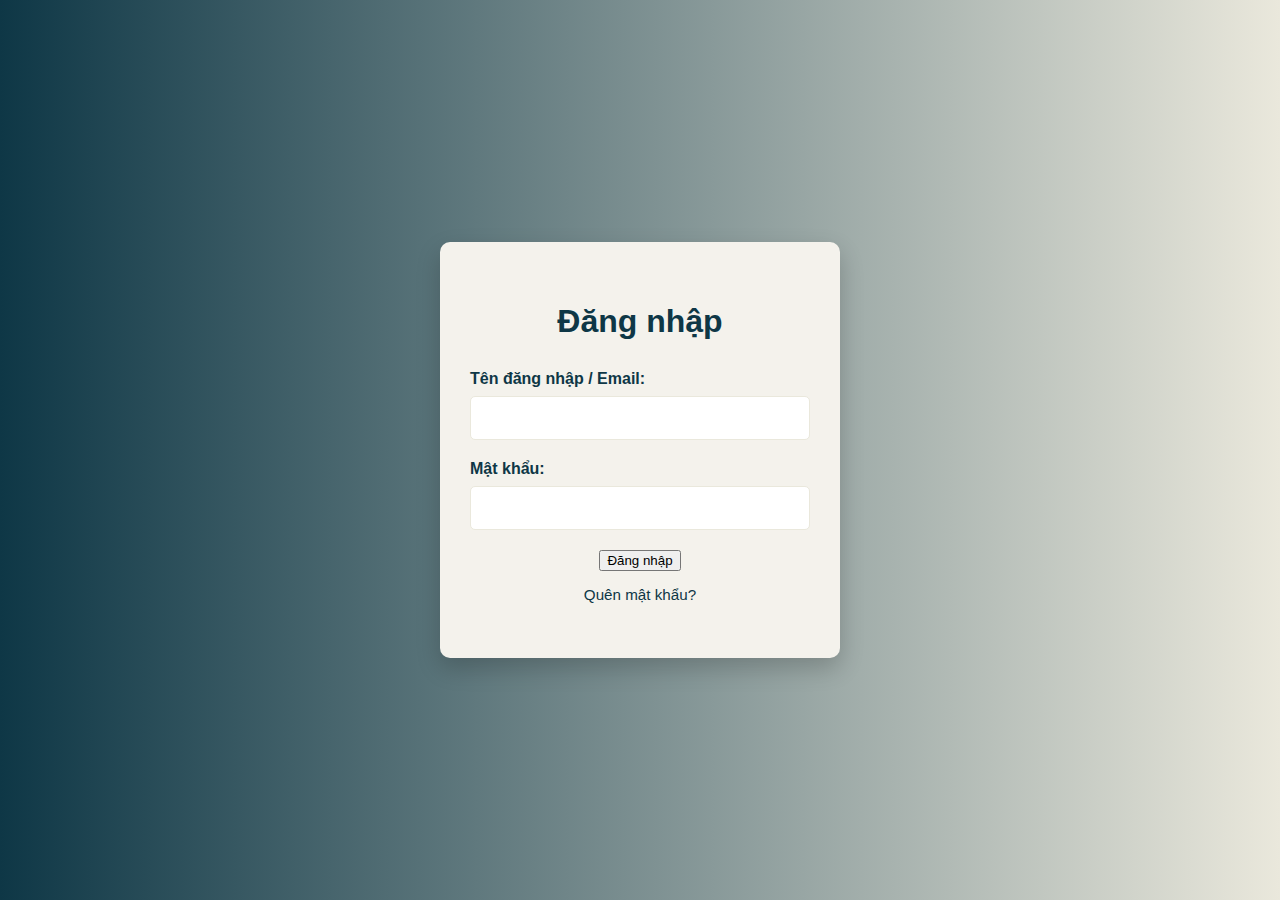
<file: index.html>
<!DOCTYPE html>
<html lang="vi">
	
	<head>
		<link rel="stylesheet" href="style.css">
		
		<meta charset="UTF-8">
		<meta name="viewport" content="width=device-width, initial-scale=1.0">
		<title>Đăng nhập</title>
		<link rel="stylesheet" href="style.css">
	</head>
	
	<body>
		<div class="login-container">
			<h1>Đăng nhập</h1>
			<form action="#" method="post">
				<div class="form-group">
					<label for="username">Tên đăng nhập / Email:</label>
					<input type="text" id="username" name="username" required>
				</div>
				<div class="form-group">
					<label for="password">Mật khẩu:</label>
					<input type="password" id="password" name="password" required>
				</div>
				<button type="submit">Đăng nhập</button>
				<p class="forgot-password"><a href="#">Quên mật khẩu?</a></p>
			</form>
		</div>
	</body>
	
</html>
</file>
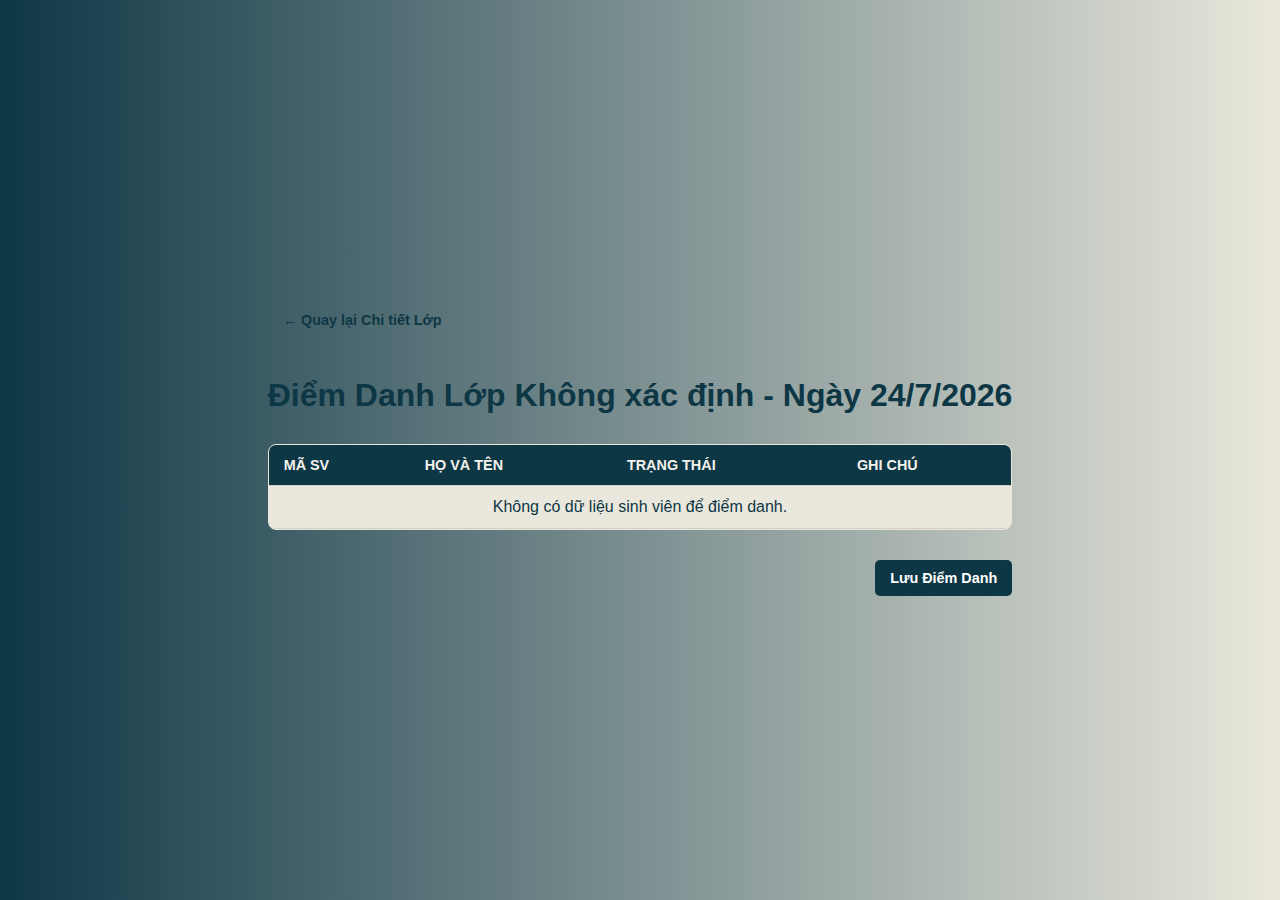
<file: attendance.html>
<!DOCTYPE html>
<html lang="vi">
	
	<head>
		<meta charset="UTF-8">
		<meta name="viewport" content="width=device-width, initial-scale=1.0">
		<title>Điểm Danh Lớp</title>
		<link rel="stylesheet" href="style.css">
	</head>
	
	<body>
		<div class="container">
			<a href="class_detail.html" class="btn btn-back">&larr; Quay lại Chi tiết Lớp</a>
			
			<h1 id="attendance-title">Điểm Danh Lớp [Tên Lớp] - Ngày [Ngày Hiện Tại]</h1>
			
			<div class="table-responsive">
				<table class="data-table">
					<thead>
						<tr>
							<th>Mã SV</th>
							<th>Họ và Tên</th>
							<th class="attendance-status-col">Trạng thái</th>
							<th>Ghi chú</th>
						</tr>
					</thead>
					<tbody id="attendance-list-body">
						<tr>
							<td>SV001</td>
							<td>Phạm Duy Anh</td>
							<td class="attendance-status-col">
								<div class="status-buttons" data-student-id="SV001">
									<button class="status-btn present active" data-status="present">Có mặt</button>
									<button class="status-btn absent" data-status="absent">Vắng</button>
									<button class="status-btn late" data-status="late">Đi muộn</button>
								</div>
							</td>
							<td><input type="text" class="attendance-note" placeholder="Ghi chú"></td>
						</tr>
						<tr>
							<td>SV002</td>
							<td>Nguyễn Thị Bình</td>
							<td class="attendance-status-col">
								<div class="status-buttons" data-student-id="SV002">
									<button class="status-btn present" data-status="present">Có mặt</button>
									<button class="status-btn absent" data-status="absent">Vắng</button>
									<button class="status-btn late" data-status="late">Đi muộn</button>
								</div>
							</td>
							<td><input type="text" class="attendance-note" placeholder="Ghi chú"></td>
						</tr>
					</tbody>
				</table>
			</div>
			
			<div class="action-buttons">
				<button class="btn btn-primary" id="save-attendance-btn">Lưu Điểm Danh</button>
			</div>
		</div>
		
		<script src="attendance.js"></script>
	</body>
	
</html>
</file>
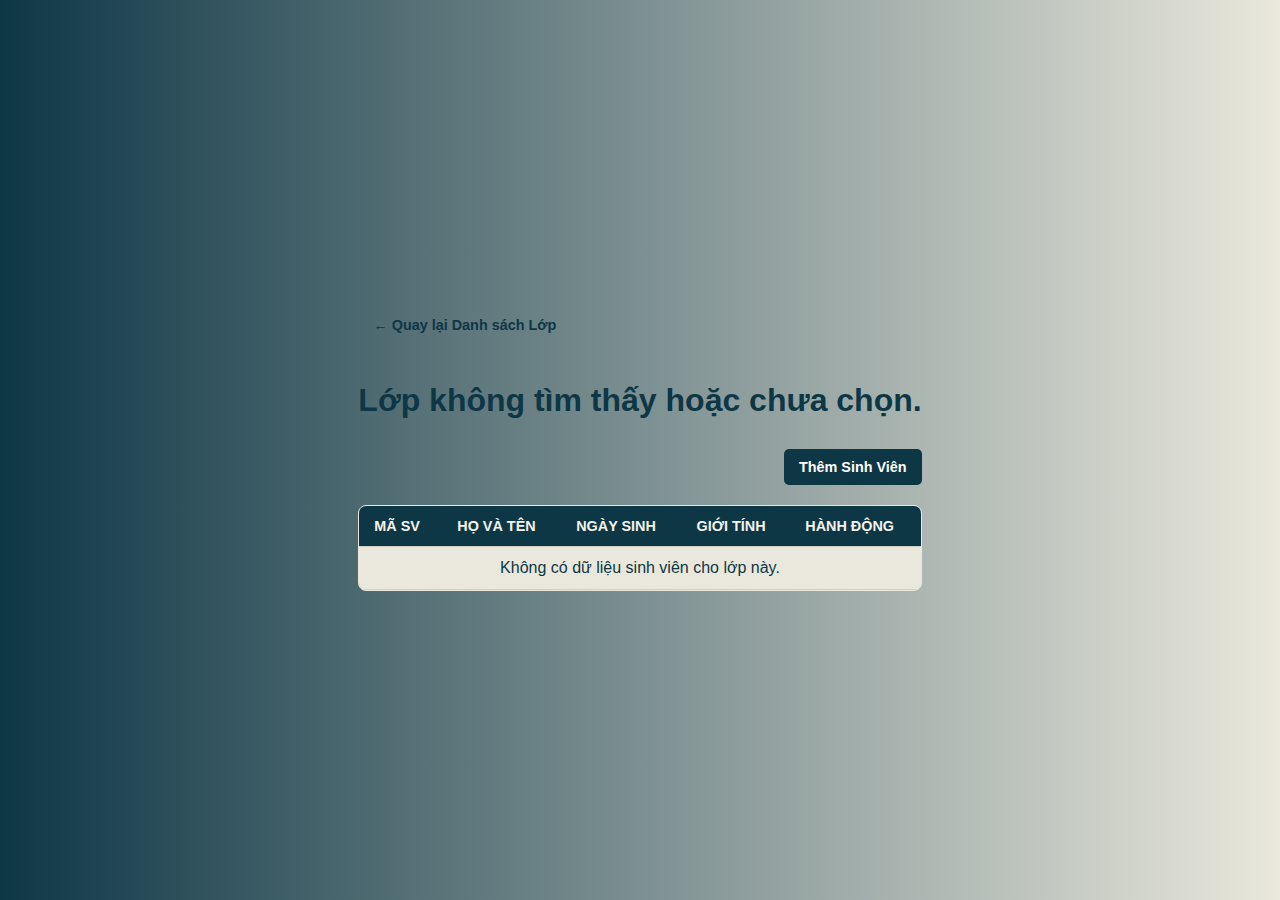
<file: class_detail.html>
<!DOCTYPE html>
<html lang="vi">
	
	<head>
		<meta charset="UTF-8">
		<meta name="viewport" content="width=device-width, initial-scale=1.0">
		<title>Danh sách Sinh viên Lớp</title>
		<link rel="stylesheet" href="style.css">
	</head>
	
	<body>
		<div class="container">
			<a href="classes.html" class="btn btn-back">&larr; Quay lại Danh sách Lớp</a>
			
			<h1 id="class-title">Danh sách Sinh viên Lớp [Tên Lớp]</h1>
			
			<div class="header-actions">
				<button class="btn btn-primary" onclick="alert('Chức năng thêm sinh viên sẽ được phát triển sau!')">
					Thêm Sinh Viên
				</button>
				<a id="attendance-link" class="btn btn-success">
					Điểm Danh Lớp này
				</a>
				
				
			</div>
			
			<div class="table-responsive">
				<table class="data-table">
					<thead>
						<tr>
							<th>Mã SV</th>
							<th>Họ và Tên</th>
							<th>Ngày sinh</th>
							<th>Giới tính</th>
							<th>Hành động</th>
						</tr>
					</thead>
					<tbody id="student-list-body">
						<tr>
							<td>SV001</td>
							<td>Phạm Duy Anh</td>
							<td>01/01/2002</td>
							<td>Nam</td>
							<td>
								<button class="btn btn-sm btn-warning">Sửa</button>
								<button class="btn btn-sm btn-danger">Xóa</button>
							</td>
						</tr>
						<tr>
							<td>SV002</td>
							<td>Nguyễn Thị Bình</td>
							<td>15/03/2002</td>
							<td>Nữ</td>
							<td>
								<button class="btn btn-sm btn-warning">Sửa</button>
								<button class="btn btn-sm btn-danger">Xóa</button>
							</td>
						</tr>
						<tr>
							<td>SV003</td>
							<td>Trần Văn Chung</td>
							<td>20/07/2002</td>
							<td>Nam</td>
							<td>
								<button class="btn btn-sm btn-warning">Sửa</button>
								<button class="btn btn-sm btn-danger">Xóa</button>
							</td>
						</tr>
					</tbody>
				</table>
			</div>
		</div>
		
		<script src="class_detail.js"></script>
	</body>
	
</html>
</file>
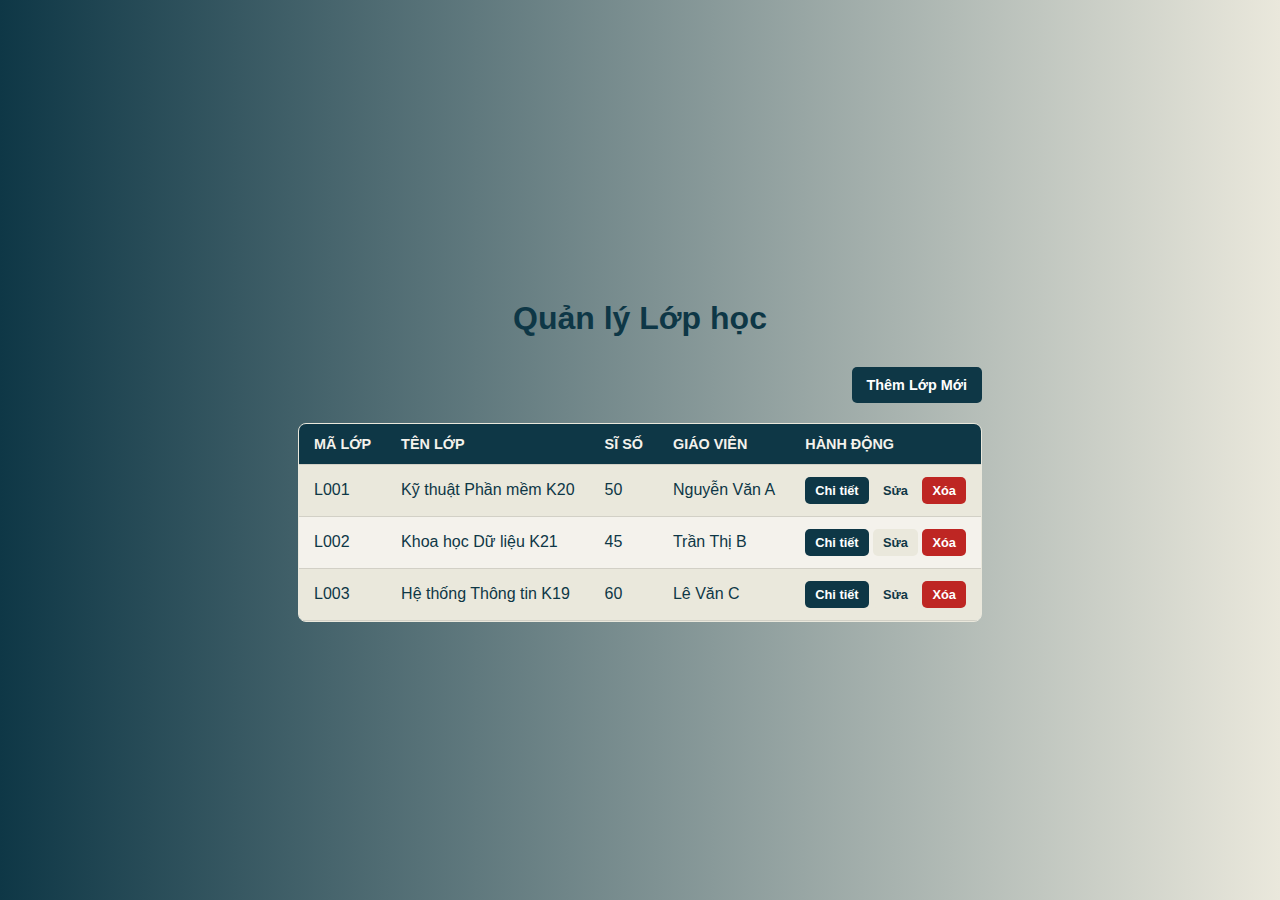
<file: classes.html>
<!DOCTYPE html>
<html lang="vi">
	
	<head>
		<meta charset="UTF-8">
		<meta name="viewport" content="width=device-width, initial-scale=1.0">
		<title>Quản lý Lớp học</title>
		<link rel="stylesheet" href="style.css">
	</head>
	
	<body>
		<div class="container">
			<h1>Quản lý Lớp học</h1>
			
			<div class="header-actions">
				<button class="btn btn-primary" onclick="alert('Chức năng thêm lớp sẽ được phát triển sau!')">
					Thêm Lớp Mới
				</button>
			</div>
			
			<div class="table-responsive">
				<table class="data-table">
					<thead>
						<tr>
							<th>Mã Lớp</th>
							<th>Tên Lớp</th>
							<th>Sĩ số</th>
							<th>Giáo viên</th>
							<th>Hành động</th>
						</tr>
					</thead>
					<tbody>
						<tr>
							<td>L001</td>
							<td>Kỹ thuật Phần mềm K20</td>
							<td>50</td>
							<td>Nguyễn Văn A</td>
							<td>
								<a href="class_detail.html?classId=L001" class="btn btn-sm btn-info">Chi tiết</a>
								<button class="btn btn-sm btn-warning">Sửa</button>
								<button class="btn btn-sm btn-danger">Xóa</button>
							</td>
						</tr>
						<tr>
							<td>L002</td>
							<td>Khoa học Dữ liệu K21</td>
							<td>45</td>
							<td>Trần Thị B</td>
							<td>
								<a href="class_detail.html?classId=L002" class="btn btn-sm btn-info">Chi tiết</a>
								<button class="btn btn-sm btn-warning">Sửa</button>
								<button class="btn btn-sm btn-danger">Xóa</button>
							</td>
						</tr>
						<tr>
							<td>L003</td>
							<td>Hệ thống Thông tin K19</td>
							<td>60</td>
							<td>Lê Văn C</td>
							<td>
								<a href="class_detail.html?classId=L003" class="btn btn-sm btn-info">Chi tiết</a>
								<button class="btn btn-sm btn-warning">Sửa</button>
								<button class="btn btn-sm btn-danger">Xóa</button>
							</td>
						</tr>
					</tbody>
				</table>
			</div>
		</div>
	</body>
	
</html>
</file>
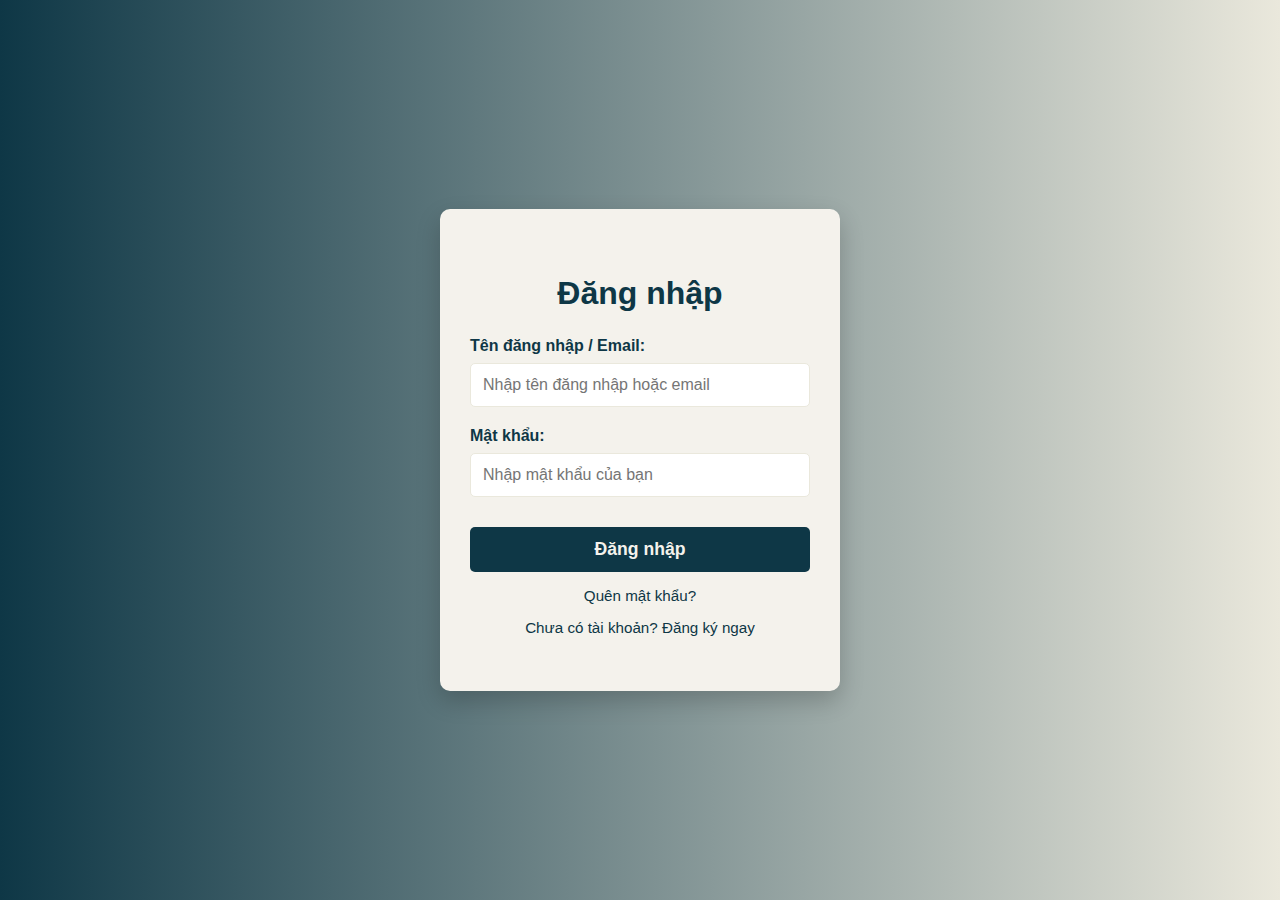
<file: login.html>
<!DOCTYPE html>
<html lang="vi">
	
	<head>
		<meta charset="UTF-8">
		<meta name="viewport" content="width=device-width, initial-scale=1.0">
		<title>Đăng nhập Hệ thống</title>
		<link rel="stylesheet" href="style.css">
	</head>
	
	<body>
		<div class="login-wrapper">
			<div class="login-container">
				<h2>Đăng nhập</h2>
				<form action="#" method="POST">
					<div class="form-group">
						<label for="username">Tên đăng nhập / Email:</label>
						<input type="text" id="username" name="username" placeholder="Nhập tên đăng nhập hoặc email" required>
					</div>
					<div class="form-group">
						<label for="password">Mật khẩu:</label>
						<input type="password" id="password" name="password" placeholder="Nhập mật khẩu của bạn" required>
					</div>
					<button type="submit" class="btn-login">Đăng nhập</button>
					<p class="forgot-password">
						<a href="#">Quên mật khẩu?</a>
					</p>
					<p class="signup-link">
						Chưa có tài khoản? <a href="#">Đăng ký ngay</a>
					</p>
				</form>
			</div>
		</div>
		
		<script src="login.js"></script>
	</body>
	
</html>
</file>
<file: style.css>
/* --- Định nghĩa biến màu (đặt ở đầu file để dễ quản lý) --- */
:root {
    --color-dark-blue: #0E3746;       /* Xanh đậm/Đen đậm */
    --color-light-gray-warm: #EAE8DC; /* Xám nhạt ấm */
    --color-lighter-gray: #F4F2EC;    /* Xám nhạt hơn/Trắng ngà */
    --color-red: #BE2623;             /* Đỏ */

    /* Các màu dẫn xuất từ màu chính để có hiệu ứng hover hoặc biến thể */
    --color-dark-blue-hover: #0A2B35; /* Tối hơn của xanh đậm */
    --color-red-hover: #A01E1D;       /* Tối hơn của đỏ */
    --color-light-gray-warm-hover: #D2D0C6; /* Tối hơn của xám nhạt ấm */
    --color-lighter-gray-hover: #E0DFD8; /* Tối hơn của xám nhạt hơn */
}

/* Thiết lập chung cho body */
body {
    font-family: 'Segoe UI', Tahoma, Geneva, Verdana, sans-serif;
    margin: 0;
    padding: 0;
    display: flex;
    /* Dùng flexbox để canh giữa toàn bộ nội dung */
    justify-content: center;
    /* Canh giữa theo chiều ngang */
    align-items: center;
    /* Canh giữa theo chiều dọc */
    min-height: 100vh;
    /* Chiều cao tối thiểu bằng chiều cao viewport */
    background: linear-gradient(to right, var(--color-dark-blue), var(--color-light-gray-warm)); /* Background gradient mới */
    color: var(--color-dark-blue); /* Màu chữ mặc định là màu xanh đậm */
}

/* Wrapper để chứa form đăng nhập */
.login-wrapper {
    display: flex;
    justify-content: center;
    align-items: center;
    width: 100%;
    height: 100%;
}

/* Container của form đăng nhập */
.login-container {
    background-color: var(--color-lighter-gray); /* Nền trắng ngà cho form */
    padding: 40px 30px;
    border-radius: 10px;
    box-shadow: 0 10px 25px rgba(0, 0, 0, 0.2); /* Đổ bóng nhẹ */
    width: 100%;
    max-width: 400px; /* Chiều rộng tối đa của form */
    text-align: center;
    box-sizing: border-box; /* Đảm bảo padding không làm tăng kích thước */
}

.login-container h2 {
    margin-bottom: 25px;
    color: var(--color-dark-blue); /* Màu xanh đậm cho tiêu đề */
    font-size: 2em;
}

/* Nhóm form (label + input) */
.form-group {
    margin-bottom: 20px;
    text-align: left; /* Canh trái text trong form group */
}

.form-group label {
    display: block; /* Đặt nhãn trên một dòng riêng */
    margin-bottom: 8px;
    font-weight: bold;
    color: var(--color-dark-blue); /* Màu xanh đậm cho nhãn */
}

.form-group input[type="text"],
.form-group input[type="password"] {
    width: 100%;
    padding: 12px;
    border: 1px solid var(--color-light-gray-warm); /* Viền xám nhạt */
    border-radius: 5px;
    box-sizing: border-box; /* Bao gồm padding và border trong chiều rộng */
    font-size: 1em;
    transition: border-color 0.3s ease; /* Hiệu ứng chuyển đổi khi hover */
}

.form-group input[type="text"]:focus,
.form-group input[type="password"]:focus {
    border-color: var(--color-dark-blue); /* Màu viền khi focus là xanh đậm */
    outline: none; /* Bỏ đường viền focus mặc định */
    box-shadow: 0 0 5px rgba(14, 55, 70, 0.2); /* Đổ bóng khi focus theo màu xanh đậm */
}

/* Nút Đăng nhập */
.btn-login {
    background-color: var(--color-dark-blue); /* Xanh đậm cho nút login */
    color: var(--color-lighter-gray); /* Chữ màu sáng */
    padding: 12px 25px;
    border: none;
    border-radius: 5px;
    cursor: pointer;
    font-size: 1.1em;
    font-weight: bold;
    width: 100%;
    transition: background-color 0.3s ease, transform 0.2s ease;
    margin-top: 10px;
}

.btn-login:hover {
    background-color: var(--color-dark-blue-hover); /* Hover xanh đậm hơn */
    transform: translateY(-2px); /* Hiệu ứng nhấc nhẹ nút lên */
}

/* Liên kết Quên mật khẩu và Đăng ký */
.forgot-password,
.signup-link {
    margin-top: 15px;
    font-size: 0.95em;
}

.forgot-password a,
.signup-link a {
    color: var(--color-dark-blue); /* Xanh đậm cho link */
    text-decoration: none;
    transition: color 0.3s ease;
}

.forgot-password a:hover,
.signup-link a:hover {
    text-decoration: underline;
    color: var(--color-red); /* Đổi sang màu đỏ khi hover */
}

/* Responsive cho màn hình nhỏ hơn (ví dụ: điện thoại) */
@media (max-width: 500px) {
    .login-container {
        padding: 30px 20px; /* Giảm padding trên màn hình nhỏ */
        margin: 20px; /* Thêm margin để không dính sát viền */
    }
    
    .login-container h2 {
        font-size: 1.8em;
    }
    
    .form-group label,
    .form-group input,
    .btn-login {
        font-size: 0.9em;
    }
}


/* General container for content */
.container {
    max-width: 1200px;
    margin: 40px auto;
    padding: 0 20px;
    box-sizing: border-box;
}

/* Header and action buttons */
h1 {
    text-align: center;
    color: var(--color-dark-blue); /* Xanh đậm cho tiêu đề chính */
    margin-bottom: 30px;
}

.header-actions {
    display: flex;
    justify-content: flex-end; /* Canh nút sang phải */
    margin-bottom: 20px;
}

/* Responsive Table */
.table-responsive {
    overflow-x: auto; /* Cho phép cuộn ngang nếu bảng quá rộng */
    -webkit-overflow-scrolling: touch; /* Hiệu ứng cuộn mượt trên thiết bị cảm ứng */
    border: 1px solid var(--color-light-gray-warm); /* Viền bảng xám nhạt */
    border-radius: 8px; /* Bo góc nhẹ */
}

.data-table {
    width: 100%;
    border-collapse: collapse; /* Gộp các đường viền bảng */
    margin: 0;
    background-color: var(--color-lighter-gray); /* Nền bảng là trắng ngà */
}

.data-table th,
.data-table td {
    padding: 12px 15px;
    text-align: left;
    border-bottom: 1px solid var(--color-light-gray-warm-hover); /* Viền ngăn cách hàng xám nhạt tối hơn */
}

.data-table th {
    background-color: var(--color-dark-blue); /* Nền header bảng là xanh đậm */
    color: var(--color-lighter-gray); /* Chữ header là trắng ngà */
    font-weight: bold;
    text-transform: uppercase;
    font-size: 0.9em;
}

.data-table tbody tr:nth-child(even) {
    background-color: var(--color-lighter-gray); /* Màu nền xen kẽ cho các hàng (chủ yếu là trắng ngà) */
}

.data-table tbody tr:nth-child(odd) { /* Thêm màu cho hàng lẻ để tạo hiệu ứng xen kẽ rõ hơn */
    background-color: var(--color-light-gray-warm); /* Xám nhạt ấm */
}

.data-table tbody tr:hover {
    background-color: var(--color-lighter-gray-hover); /* Hiệu ứng hover cho hàng */
}

/* Basic Button Styles (dùng cho cả login và các trang khác) */
.btn {
    padding: 10px 15px;
    border: none;
    border-radius: 5px;
    cursor: pointer;
    font-size: 0.9em;
    font-weight: bold;
    transition: background-color 0.3s ease, transform 0.2s ease;
    text-decoration: none; /* Cho thẻ <a> trông như nút */
    display: inline-block; /* Để padding và margin hoạt động với <a> */
    text-align: center;
    line-height: normal; /* Đảm bảo text không bị lệch */
}

.btn:hover {
    transform: translateY(-1px);
}

/* Các nút theo màu mới */

/* Nút chính (ví dụ: Thêm Sinh Viên) */
.btn-primary {
    background-color: var(--color-dark-blue); /* Xanh đậm */
    color: white;
}

.btn-primary:hover {
    background-color: var(--color-dark-blue-hover);
}

/* Nút thông tin (ví dụ: chi tiết, xem) */
.btn-info {
    background-color: var(--color-dark-blue); /* Xanh đậm */
    color: white;
}

.btn-info:hover {
    background-color: var(--color-dark-blue-hover);
}

/* Nút cảnh báo (ví dụ: Sửa) */
.btn-warning {
    background-color: var(--color-light-gray-warm); /* Xám nhạt ấm */
    color: var(--color-dark-blue); /* Chữ xanh đậm */
}

.btn-warning:hover {
    background-color: var(--color-light-gray-warm-hover);
}

/* Nút nguy hiểm (ví dụ: Xóa) */
.btn-danger {
    background-color: var(--color-red); /* Đỏ */
    color: white;
}

.btn-danger:hover {
    background-color: var(--color-red-hover);
}

/* Nút thành công (ví dụ: Điểm Danh Lớp này) */
.btn-success {
    background-color: var(--color-light-gray-warm); /* Xám nhạt ấm */
    color: var(--color-dark-blue); /* Chữ xanh đậm */
}

.btn-success:hover {
    background-color: var(--color-light-gray-warm-hover);
}


.btn-sm {
    padding: 6px 10px; /* Nút kích thước nhỏ */
    font-size: 0.8em;
}


/* Media Queries cho Responsive (cho cả login và classes) */
@media (max-width: 768px) {
    .container {
        margin: 20px auto;
        padding: 0 15px;
    }
    
    .data-table th,
    .data-table td {
        padding: 10px; /* Giảm padding trên màn hình nhỏ */
        font-size: 0.9em;
    }
    
    .btn {
        padding: 8px 12px;
        font-size: 0.85em;
    }
    
    .btn-sm {
        padding: 5px 8px;
        font-size: 0.75em;
    }
}


/* Thêm vào style.css nếu muốn định nghĩa riêng cho nút quay lại */
.btn-back {
    background-color: transparent; /* Nút trong suốt */
    color: var(--color-dark-blue); /* Chữ xanh đậm */
    margin-bottom: 20px;
    padding: 8px 15px;
    font-size: 0.9em;
    border: none;
    text-decoration: none;
    display: inline-flex; /* Để icon và text canh giữa */
    align-items: center;
    gap: 5px; /* Khoảng cách giữa icon và text */
}

.btn-back:hover {
    color: var(--color-red); /* Đổi màu khi hover */
    text-decoration: underline;
}


/* Phần này định nghĩa chung cho cột trạng thái */
.attendance-status-col {
    width: 150px; /* Điều chỉnh chiều rộng cột trạng thái */
}

/* Các style này chỉ dành cho SELECT. Nếu bạn đã bỏ SELECT trong HTML, có thể xóa */
.attendance-select {
    width: 100%;
    padding: 8px;
    border: 1px solid var(--color-light-gray-warm); /* Viền xám nhạt */
    border-radius: 4px;
    font-size: 0.9em;
    color: var(--color-dark-blue);
    background-color: var(--color-lighter-gray);
}

.attendance-note {
    width: 100%;
    padding: 8px;
    border: 1px solid var(--color-light-gray-warm); /* Viền xám nhạt */
    border-radius: 4px;
    box-sizing: border-box;
    font-size: 0.9em;
    color: var(--color-dark-blue);
    background-color: var(--color-lighter-gray);
}

.action-buttons {
    text-align: right; /* Canh nút lưu sang phải */
    margin-top: 30px;
}

/* responsive cho bảng điểm danh */
@media (max-width: 600px) {
    .attendance-status-col {
        width: 120px;
    }
}


/* Styles cho nhóm nút trạng thái điểm danh */
.status-buttons {
    display: flex;
    gap: 5px; /* Khoảng cách giữa các nút */
    flex-wrap: wrap; /* Cho phép xuống dòng trên màn hình nhỏ */
    justify-content: center;
}

.status-btn {
    padding: 8px 12px;
    border: 1px solid var(--color-light-gray-warm); /* Viền xám nhạt */
    border-radius: 5px;
    cursor: pointer;
    font-size: 0.85em;
    transition: all 0.2s ease;
    white-space: nowrap; /* Không cho text xuống dòng */
    flex-grow: 1; /* Cho phép nút giãn nở để lấp đầy không gian */
    text-align: center;
}

/* Màu sắc cho các trạng thái */
.status-btn.present {
    background-color: var(--color-lighter-gray); /* Nền trắng ngà */
    color: var(--color-dark-blue); /* Chữ xanh đậm */
    border-color: var(--color-dark-blue); /* Viền xanh đậm */
}

.status-btn.absent {
    background-color: var(--color-lighter-gray); /* Nền trắng ngà */
    color: var(--color-red); /* Chữ đỏ */
    border-color: var(--color-red); /* Viền đỏ */
}

.status-btn.late {
    background-color: var(--color-lighter-gray); /* Nền trắng ngà */
    color: var(--color-dark-blue); /* Chữ xanh đậm (hoặc đỏ nếu bạn muốn) */
    border-color: var(--color-dark-blue); /* Viền xanh đậm */
}

/* Hiệu ứng hover cho nút */
.status-btn:hover {
    opacity: 0.8;
    transform: translateY(-1px);
}

/* Style cho nút đang được chọn (active) */
.status-btn.active {
    font-weight: bold;
    box-shadow: 0 0 5px rgba(14, 55, 70, 0.3); /* Bóng theo màu xanh đậm */
    transform: translateY(-1px);
}

/* Màu nền và chữ khi nút active */
.status-btn.present.active {
    background-color: var(--color-dark-blue); /* Nền xanh đậm khi active */
    color: white;
}

.status-btn.absent.active {
    background-color: var(--color-red); /* Nền đỏ khi active */
    color: white;
}

.status-btn.late.active {
    background-color: var(--color-dark-blue); /* Nền xanh đậm khi active */
    color: white;
}

/* Đảm bảo cột trạng thái căn chỉnh đúng */
.attendance-status-col {
    text-align: center; /* Canh giữa nội dung trong ô */
    vertical-align: middle; /* Canh giữa theo chiều dọc nếu nội dung nhiều dòng */
}

/* Điều chỉnh lại chiều rộng cột trạng thái nếu cần */
@media (min-width: 768px) {
    .attendance-status-col {
        width: 200px; /* Chiều rộng rộng hơn để chứa 3 nút */
    }
}

@media (max-width: 767px) {
    .attendance-status-col {
        width: 150px; /* Giảm chiều rộng trên màn hình nhỏ hơn */
    }
    
    .status-buttons {
        flex-direction: column; /* Các nút xếp chồng lên nhau trên màn hình nhỏ */
    }
    
    .status-btn {
        margin-bottom: 5px; /* Khoảng cách giữa các nút khi xếp chồng */
        flex-grow: unset; /* Bỏ giãn nở khi xếp chồng */
    }
}


/* Styles cho thông báo xác nhận điểm danh */
.attendance-confirmation {
    font-size: 0.8em; /* Kích thước chữ nhỏ hơn */
    font-weight: normal;
    margin-left: 5px; /* Khoảng cách với tên sinh viên */
    display: inline-block; /* Đảm bảo nó nằm cạnh tên */
    vertical-align: middle; /* Căn chỉnh theo chiều dọc */
    opacity: 0.9; /* Hơi mờ đi một chút */
    color: var(--color-dark-blue); /* Màu chữ chung cho thông báo */
}

/* Màu chữ cho thông báo xác nhận theo trạng thái */
.status-present-text {
    color: var(--color-dark-blue); /* Màu xanh đậm */
}

.status-absent-text {
    color: var(--color-red); /* Màu đỏ */
}

.status-late-text {
    color: var(--color-dark-blue); /* Màu xanh đậm */
}
</file>
